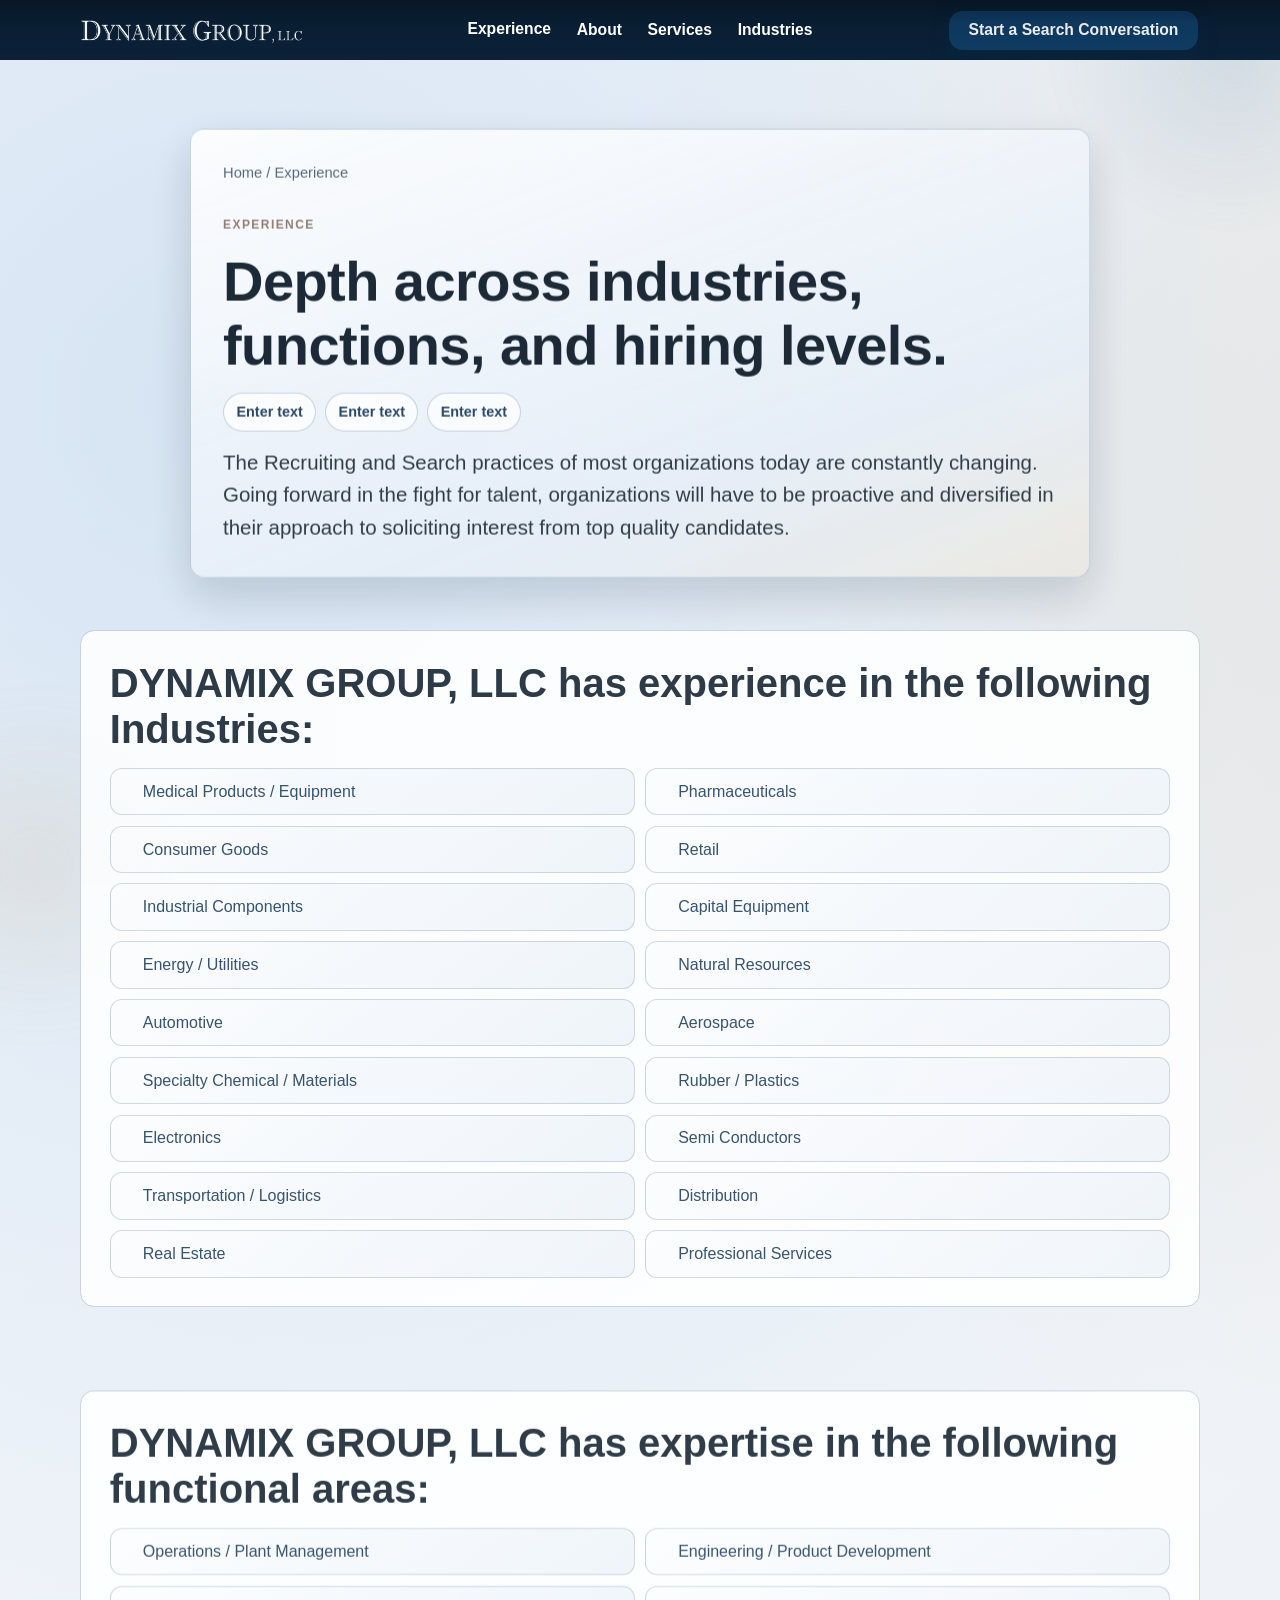
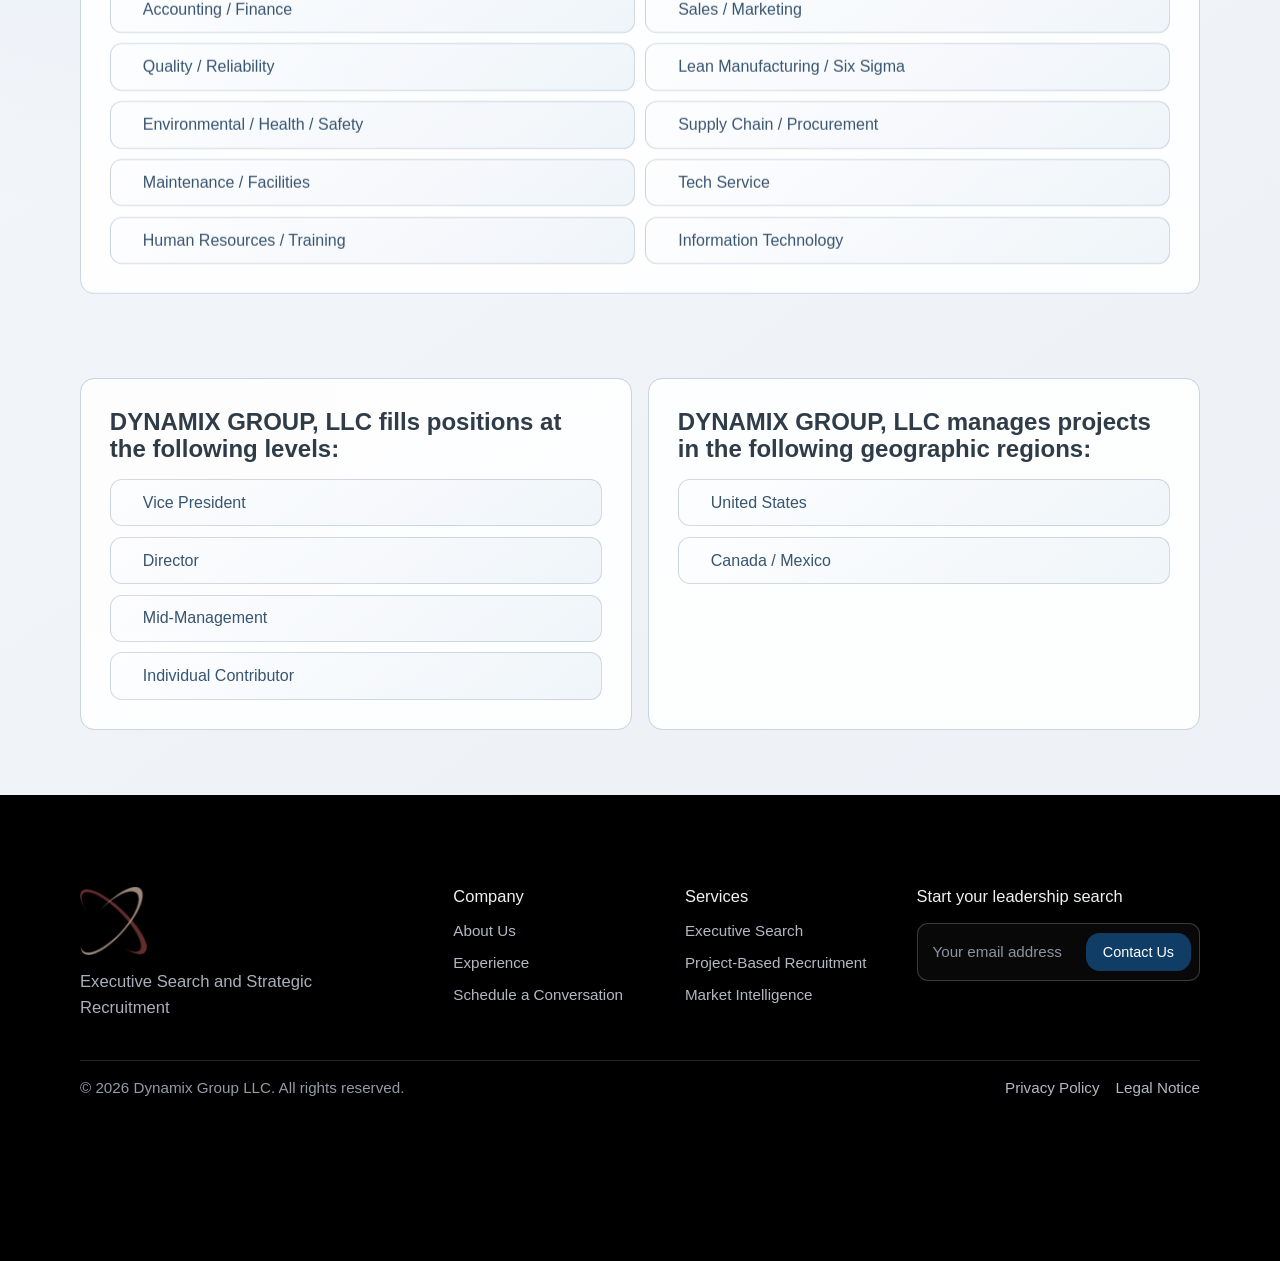
<file: experience.html>
<!doctype html>
<html lang="en">
<head>
  <meta charset="UTF-8" />
  <meta name="viewport" content="width=device-width, initial-scale=1.0" />
  <meta name="description" content="Experience overview for Dynamix Group LLC including industries, functional expertise, placement levels, and geographic project regions." />
  <title>Experience | Dynamix Group LLC</title>
  <link rel="preconnect" href="https://fonts.googleapis.com" />
  <link rel="preconnect" href="https://fonts.gstatic.com" crossorigin />
  <link href="https://fonts.googleapis.com/css2?family=Cormorant+Garamond:wght@500;600;700&family=Manrope:wght@400;500;600;700&display=swap" rel="stylesheet" />
  <link rel="stylesheet" href="assets/css/styles.css" />
</head>
<body class="experience-page">
  <header class="nav-wrap">
    <div class="container nav">
      <a class="brand" href="index.html" aria-label="Dynamix Group home">
        <img class="brand-wordmark" src="logoword.png" alt="" aria-hidden="true" />
      </a>
      <button class="nav-toggle" aria-label="Toggle menu" aria-expanded="false"><span class="nav-toggle-icon" aria-hidden="true"></span></button>
      <nav class="nav-links" aria-label="Primary">
        <div class="nav-menu">
          <a class="nav-link active" href="experience.html">Experience</a>
          <a class="nav-link" href="about.html">About</a>
          <a class="nav-link" href="services.html">Services</a>
          <a class="nav-link" href="industries.html">Industries</a>
        </div>
        <a class="nav-link nav-cta" href="contact.html">Start a Search Conversation</a>
      </nav>
    </div>
  </header>

  <main>
    <section class="page-hero">
      <div class="container statement reveal experience-intro">
        <p class="breadcrumb">Home / Experience</p>
        <span class="kicker">Experience</span>
        <h1>Depth across industries, functions, and hiring levels.</h1>
        <div class="experience-notes">
          <p>Enter text</p>
          <p>Enter text</p>
          <p>Enter text</p>
        </div>
        <p class="lead">The Recruiting and Search practices of most organizations today are constantly changing. Going forward in the fight for talent, organizations will have to be proactive and diversified in their approach to soliciting interest from top quality candidates.</p>
      </div>
    </section>

    <section class="section-tight">
      <div class="container">
        <article class="card reveal experience-card">
          <h2>DYNAMIX GROUP, LLC has experience in the following Industries:</h2>
          <ul class="list two-col-list experience-list">
            <li>Medical Products / Equipment</li>
            <li>Pharmaceuticals</li>
            <li>Consumer Goods</li>
            <li>Retail</li>
            <li>Industrial Components</li>
            <li>Capital Equipment</li>
            <li>Energy / Utilities</li>
            <li>Natural Resources</li>
            <li>Automotive</li>
            <li>Aerospace</li>
            <li>Specialty Chemical / Materials</li>
            <li>Rubber / Plastics</li>
            <li>Electronics</li>
            <li>Semi Conductors</li>
            <li>Transportation / Logistics</li>
            <li>Distribution</li>
            <li>Real Estate</li>
            <li>Professional Services</li>
          </ul>
        </article>
      </div>
    </section>

    <section class="section-tight">
      <div class="container">
        <article class="card reveal experience-card">
          <h2>DYNAMIX GROUP, LLC has expertise in the following functional areas:</h2>
          <ul class="list two-col-list experience-list">
            <li>Operations / Plant Management</li>
            <li>Engineering / Product Development</li>
            <li>Accounting / Finance</li>
            <li>Sales / Marketing</li>
            <li>Quality / Reliability</li>
            <li>Lean Manufacturing / Six Sigma</li>
            <li>Environmental / Health / Safety</li>
            <li>Supply Chain / Procurement</li>
            <li>Maintenance / Facilities</li>
            <li>Tech Service</li>
            <li>Human Resources / Training</li>
            <li>Information Technology</li>
          </ul>
        </article>
      </div>
    </section>

    <section class="section-tight">
      <div class="container grid-2">
        <article class="card reveal experience-card">
          <h3>DYNAMIX GROUP, LLC fills positions at the following levels:</h3>
          <ul class="list experience-list">
            <li>Vice President</li>
            <li>Director</li>
            <li>Mid-Management</li>
            <li>Individual Contributor</li>
          </ul>
        </article>
        <article class="card reveal experience-card">
          <h3>DYNAMIX GROUP, LLC manages projects in the following geographic regions:</h3>
          <ul class="list experience-list">
            <li>United States</li>
            <li>Canada / Mexico</li>
          </ul>
        </article>
      </div>
    </section>
  </main>

  <footer class="site-footer">
    <div class="container footer-shell">
      <div class="footer-grid">
        <div class="footer-brand">
          <img class="footer-wordmark" src="logo.png" alt="Dynamix Group LLC" loading="lazy" />
          <p>Executive Search and Strategic Recruitment</p>
        </div>
        <div class="footer-col">
          <h4>Company</h4>
          <a href="about.html">About Us</a>
          <a href="experience.html">Experience</a>
          <a href="contact.html">Schedule a Conversation</a>
        </div>
        <div class="footer-col">
          <h4>Services</h4>
          <a href="services.html">Executive Search</a>
          <a href="services.html">Project-Based Recruitment</a>
          <a href="services.html">Market Intelligence</a>
        </div>
        <div class="footer-news">
          <h4>Start your leadership search</h4>
          <form class="footer-signup" action="contact.html" method="get">
            <input type="email" name="email" placeholder="Your email address" aria-label="Your email address" />
            <button type="submit">Contact Us</button>
          </form>
        </div>
      </div>
      <div class="footer-bottom">
        <span>&copy; <span id="year"></span> Dynamix Group LLC. All rights reserved.</span>
        <div class="footer-links">
          <a href="contact.html">Privacy Policy</a>
          <a href="contact.html">Legal Notice</a>
        </div>
      </div>
    </div>
  </footer>

  <script src="assets/js/main.js" defer></script>
</body>
</html>
</file>
<file: assets/css/styles.css>
@import url("https://fonts.cdnfonts.com/css/overused-grotesk");

:root {
  --bg: #eef2f7;
  --surface: #ffffff;
  --text: #162534;
  --muted: #526377;
  --line: #c6d1dc;
  --accent: #0f3d66;
  --accent-strong: #0a2b49;
  --accent-soft: #dde8f4;
  --logo-gold: #9e897d;
  --logo-red: #0f3d66;
  --highlight: var(--logo-gold);
  --navy-surface: #0a2138;
  --radius: 14px;
  --radius-sm: 8px;
  --nav-height: 60px;
  --shadow-soft: 0 12px 30px rgba(10, 33, 56, 0.1);
  --shadow-elevated: 0 18px 44px rgba(10, 33, 56, 0.17);
  --container: min(1120px, 92vw);
  --section-space: clamp(3.5rem, 7vw, 6.25rem);
  --transition: 320ms cubic-bezier(0.2, 0.65, 0.2, 1);
}

* {
  box-sizing: border-box;
}

html {
  scroll-behavior: smooth;
}

main {
  scroll-snap-type: none;
}

main > section {
  min-height: auto;
  display: block;
  padding: 0;
}

body {
  margin: 0;
  font-family: "Overused Grotesk Roman", "Overused Grotesk", "Avenir Next", "Segoe UI", sans-serif;
  color: var(--text);
  background:
    radial-gradient(circle at 12% 10%, rgba(192, 214, 237, 0.6) 0%, transparent 36%),
    radial-gradient(circle at 90% 12%, rgba(191, 143, 72, 0.15) 0%, transparent 28%),
    linear-gradient(145deg, #f8fafd 0%, var(--bg) 54%, #e8eef6 100%);
  background-size: 140% 140%;
  animation: atmosphereShift 22s ease-in-out infinite alternate;
  line-height: 1.6;
  text-rendering: optimizeLegibility;
  position: relative;
  overflow-x: hidden;
}

body::before,
body::after {
  content: "";
  position: fixed;
  width: clamp(220px, 28vw, 420px);
  aspect-ratio: 1;
  border-radius: 999px;
  pointer-events: none;
  z-index: -1;
  filter: blur(14px);
  opacity: 0.35;
}

body::before {
  top: -8rem;
  right: -8rem;
  background: radial-gradient(circle, rgba(84, 129, 171, 0.45) 0%, rgba(84, 129, 171, 0) 70%);
  animation: drift 18s ease-in-out infinite;
}

body::after {
  bottom: -9rem;
  left: -9rem;
  background: radial-gradient(circle, rgba(191, 143, 72, 0.3) 0%, rgba(191, 143, 72, 0) 72%);
  animation: drift 22s ease-in-out infinite reverse;
}

.intro-overlay {
  position: fixed;
  inset: 0;
  z-index: 120;
  display: grid;
  place-items: center;
  background: transparent;
  opacity: 0;
  visibility: hidden;
  pointer-events: none;
  transition: opacity 0ms linear, visibility 0ms linear;
}

.intro-overlay::before {
  content: none;
}

.intro-overlay::after {
  content: none;
}

.intro-panel {
  position: absolute;
  top: 0;
  bottom: 0;
  width: 50.2%;
  pointer-events: none;
  opacity: 1;
  background-color: #000;
  transform: translateX(0);
  transition: transform 620ms cubic-bezier(0.2, 0.75, 0.2, 1);
}

.intro-panel-left {
  left: 0;
}

.intro-panel-right {
  right: 0;
}

.intro-brand {
  display: inline-flex;
  align-items: center;
  gap: clamp(0.85rem, 2vw, 1.2rem);
  padding: 0;
  border: 0;
  border-radius: 0;
  background: transparent;
  backdrop-filter: none;
  opacity: 1;
  transform: translateY(0) scale(1);
  filter: blur(0);
  position: relative;
  z-index: 3;
  transition: opacity 220ms ease, transform 220ms ease;
}

.intro-logo {
  width: clamp(42px, 4.6vw, 66px);
  height: auto;
  border-radius: 0;
  opacity: 1;
  transform: none;
  filter: none;
}

.intro-wordmark {
  width: clamp(170px, 20vw, 340px);
  height: auto;
  border-radius: 0;
  opacity: 1;
  transform: none;
  filter: none;
}

html.intro-pending .intro-overlay {
  opacity: 1;
  visibility: visible;
  pointer-events: auto;
  transition-delay: 0ms;
}


html.intro-pending .home-page .hero,
html.intro-pending .home-page .nav-wrap {
  opacity: 0;
  filter: none;
  transform: none;
}

html.intro-exit .intro-overlay {
  opacity: 1;
  visibility: visible;
  transition: none;
}

html.intro-exit .intro-panel-left {
  transform: translateX(-102%);
}

html.intro-exit .intro-panel-right {
  transform: translateX(102%);
}

html.intro-exit .intro-brand {
  opacity: 0;
  transform: scale(0.98);
}

html.intro-exit .intro-brand {
  animation: introBrandPixelOut 620ms steps(8, end) forwards;
}

html.intro-exit .home-page .hero,
html.intro-exit .home-page .nav-wrap {
  opacity: 1;
  filter: blur(0) contrast(1);
  transform: scale(1);
}

.home-page .hero,
.home-page .nav-wrap {
  transition: opacity 620ms cubic-bezier(0.2, 0.65, 0.2, 1), filter 620ms ease, transform 620ms ease;
}

img {
  max-width: 100%;
  display: block;
  border-radius: var(--radius-sm);
}

a {
  color: inherit;
  text-decoration: none;
}

.container {
  width: var(--container);
  margin-inline: auto;
}

.section {
  padding: clamp(2.2rem, 5vw, 3.8rem) 0;
}

.section-tight {
  padding: clamp(1.4rem, 3.6vw, 2.6rem) 0;
}

.scroll-section {
  --section-shift: 0px;
  --content-shift: 0px;
  --section-opacity: 1;
  transform: translate3d(0, var(--section-shift), 0);
  opacity: var(--section-opacity);
  transition: transform 160ms linear, opacity 160ms linear;
  will-change: transform, opacity;
}

.scroll-section > .container {
  transform: translate3d(0, var(--content-shift), 0);
  transition: transform 160ms linear;
  will-change: transform;
}

.kicker {
  letter-spacing: 0.12em;
  font-size: 0.75rem;
  text-transform: uppercase;
  color: #8f7a6e;
  font-weight: 700;
}

h1,
h2,
h3,
h4 {
  font-family: "Overused Grotesk Roman", "Overused Grotesk", "Avenir Next", "Segoe UI", sans-serif;
  line-height: 1.15;
  color: #152330;
  margin: 0;
}

h1 {
  font-size: clamp(2rem, 4.5vw, 3.5rem);
  letter-spacing: -0.01em;
}

h2 {
  font-size: clamp(1.6rem, 3.2vw, 2.5rem);
}

h3 {
  font-size: clamp(1.15rem, 2.2vw, 1.5rem);
}

p {
  margin: 0;
  color: var(--text);
  font-size: clamp(1.02rem, 1.3vw, 1.12rem);
}

.lead {
  font-size: clamp(1.12rem, 1.6vw, 1.3rem);
  color: #2a3641;
}

.muted {
  color: var(--muted);
}

.nav-wrap {
  position: sticky;
  top: 0;
  z-index: 40;
  backdrop-filter: blur(10px);
  background: var(--navy-surface);
  border-bottom: 0;
  box-shadow: none;
  overflow: hidden;
}

.nav-wrap::before {
  content: "";
  position: absolute;
  left: 0;
  right: 0;
  bottom: 0;
  height: 0.5px;
  background: rgba(255, 255, 255, 0.16);
  pointer-events: none;
}

.nav-wrap::after {
  content: "";
  position: absolute;
  inset: 0;
  background: linear-gradient(180deg, rgba(0, 0, 0, 0.34) 0%, rgba(0, 0, 0, 0.09) 40%, rgba(0, 0, 0, 0) 100%);
  pointer-events: none;
}

.home-page .nav-wrap {
  position: absolute;
  width: 100%;
  background: transparent;
  backdrop-filter: none;
  box-shadow: none;
  border-bottom: 0;
}

.home-page .nav-wrap::after {
  background: none;
}

.nav {
  min-height: var(--nav-height);
  display: flex;
  align-items: center;
  justify-content: space-between;
  gap: 1.2rem;
  position: relative;
}

.brand {
  display: inline-flex;
  align-items: center;
  gap: 0;
  line-height: 1;
  color: #f3f8ff;
  position: relative;
  flex: 0 0 auto;
  z-index: 2;
}

.brand-logo {
  width: 40px;
  height: 40px;
  border-radius: 0;
  object-fit: contain;
  box-shadow: none;
  flex: 0 0 auto;
}

.brand-wordmark {
  height: 32px;
  width: auto;
  max-width: min(46vw, 280px);
  object-fit: contain;
  border-radius: 0;
  box-shadow: none;
  flex: 0 1 auto;
}

.nav-links {
  display: flex;
  align-items: center;
  justify-content: flex-end;
  gap: 0;
  flex: 1 1 auto;
  min-width: 0;
  padding-inline: 0.15rem;
}

.nav-menu {
  display: flex;
  align-items: center;
  justify-content: center;
  gap: clamp(1rem, 2vw, 1.6rem);
  position: absolute;
  left: 50%;
  transform: translateX(-50%);
  min-width: max-content;
  z-index: 1;
}

.nav-link {
  color: #ffffff;
  font-size: 0.98rem;
  font-weight: 600;
  padding: 0.35rem 0;
  border-bottom: 0;
  transition: color var(--transition), transform var(--transition);
}

.nav-link:hover,
.nav-link:focus-visible,
.nav-link.active {
  color: #ffffff;
  transform: translateY(-1px);
}

.nav-cta {
  margin-left: auto;
  padding: 0.68rem 1.2rem;
  border-radius: 14px;
  background: #0f3d66;
  border: 0;
  box-shadow: 0 8px 20px rgba(11, 47, 80, 0.3);
  line-height: 1.1;
}

.nav-cta:hover,
.nav-cta:focus-visible,
.nav-cta.active {
  background: #145182;
  color: #ffffff;
  transform: translateY(-1px);
}

.nav-toggle {
  display: none;
  border: 0;
  background: transparent;
  color: #f3f8ff;
  width: 44px;
  height: 44px;
  border-radius: 8px;
  padding: 0;
}

.nav-toggle-icon {
  position: relative;
  width: 18px;
  height: 2px;
  border-radius: 999px;
  background: currentColor;
  display: inline-block;
}

.nav-toggle-icon::before,
.nav-toggle-icon::after {
  content: "";
  position: absolute;
  left: 0;
  width: 18px;
  height: 2px;
  border-radius: 999px;
  background: currentColor;
}

.nav-toggle-icon::before {
  top: -6px;
}

.nav-toggle-icon::after {
  top: 6px;
}

.nav-toggle[aria-expanded="true"] .nav-toggle-icon {
  background: transparent;
}

.nav-toggle[aria-expanded="true"] .nav-toggle-icon::before {
  top: 0;
  transform: rotate(45deg);
}

.nav-toggle[aria-expanded="true"] .nav-toggle-icon::after {
  top: 0;
  transform: rotate(-45deg);
}

.btn {
  display: inline-flex;
  align-items: center;
  justify-content: center;
  gap: 0.45rem;
  padding: 0.82rem 1.45rem;
  border-radius: 14px;
  border: 1px solid transparent;
  font-weight: 700;
  font-size: 0.95rem;
  transition: transform var(--transition), background-color var(--transition), color var(--transition), border-color var(--transition), box-shadow var(--transition);
  position: relative;
  overflow: hidden;
}

.btn:hover,
.btn:focus-visible {
  transform: translateY(-2px);
}

.btn-primary {
  background: var(--logo-red);
  color: #fff;
  box-shadow: 0 8px 18px rgba(15, 61, 102, 0.2);
}

.btn-primary::before {
  content: none;
}

.btn-primary:hover,
.btn-primary:focus-visible {
  background: #0b3152;
  box-shadow: 0 10px 20px rgba(15, 61, 102, 0.24);
}

.btn-secondary {
  border-color: rgba(15, 61, 102, 0.35);
  color: var(--logo-red);
  background: #ffffff;
}

.btn-secondary:hover,
.btn-secondary:focus-visible {
  border-color: var(--logo-red);
  background: #eef4fa;
  box-shadow: 0 8px 16px rgba(15, 61, 102, 0.12);
}

.hero {
  min-height: calc(100svh - var(--nav-height));
  padding-top: clamp(1rem, 2.8vh, 2.1rem);
  padding-bottom: clamp(1rem, 2.8vh, 2.1rem);
  background: #000;
  color: #e9f2fb;
  position: relative;
  overflow: hidden;
}

.hero-video {
  position: absolute;
  inset: 0;
  width: 100%;
  height: 100%;
  object-fit: cover;
  z-index: 0;
  pointer-events: none;
}

.hero-video::-webkit-media-controls,
.hero-video::-webkit-media-controls-enclosure,
.hero-video::-webkit-media-controls-panel,
.hero-video::-webkit-media-controls-play-button,
.hero-video::-webkit-media-controls-fullscreen-button,
.hero-video::-webkit-media-controls-overlay-play-button,
.hero-video::-webkit-media-controls-start-playback-button {
  display: none !important;
  -webkit-appearance: none;
  opacity: 0 !important;
}

.home-page .hero {
  min-height: 94svh;
  padding-top: var(--nav-height);
  padding-bottom: 0;
  display: flex;
  align-items: center;
}

.home-page .hero .hero-grid {
  min-height: calc(94svh - var(--nav-height));
  align-content: center;
}

.hero::before,
.hero::after {
  content: "";
  position: absolute;
  inset-inline: 0;
  pointer-events: none;
  z-index: 1;
}

.hero::before {
  top: 0;
  height: 36%;
  background: linear-gradient(180deg, rgba(0, 0, 0, 0.48) 0%, rgba(0, 0, 0, 0.24) 46%, rgba(0, 0, 0, 0) 100%);
}

.hero::after {
  bottom: 0;
  height: 34%;
  background: linear-gradient(0deg, rgba(0, 0, 0, 0.82) 0%, rgba(0, 0, 0, 0.44) 56%, rgba(0, 0, 0, 0) 100%);
}

.hero > .container {
  position: relative;
  z-index: 2;
}

.hero-grid {
  display: grid;
  grid-template-columns: 1fr;
  gap: clamp(1.6rem, 4vw, 3rem);
  align-items: center;
  justify-items: center;
}

.hero-copy {
  display: grid;
  gap: 0.72rem;
  max-width: 860px;
  text-align: center;
  justify-items: center;
}

.hero h1,
.hero h2,
.hero h3,
.hero h4 {
  color: #ffffff;
  font-size: clamp(2.6rem, 6.2vw, 5rem);
  line-height: 1.06;
  margin: 0;
}

.hero-typing {
  min-height: 2.4em;
  display: flex;
  flex-direction: column;
  align-items: center;
  justify-content: center;
  row-gap: 0.2em;
}

.typing-prefix {
  white-space: nowrap;
  display: block;
  text-align: center;
  font-weight: 400;
}

.typing-word {
  display: inline-flex;
  align-items: center;
  justify-content: center;
  min-width: 15ch;
}

.typing-word-live {
  white-space: nowrap;
  text-align: left;
  font-weight: 900;
  text-transform: uppercase;
  letter-spacing: 0.005em;
}

.hero .typing-word-live {
  font-weight: 900 !important;
}

.typing-word-ghost {
  display: none;
}

.typing-cursor {
  display: inline-block;
  width: 0.08em;
  height: 1em;
  background: #ffffff;
  margin-left: 0.08em;
  margin-right: 0.03em;
  vertical-align: -0.08em;
  animation: blinkCursor 900ms steps(1, end) infinite;
}

.hero p,
.hero .lead,
.hero .panel-caption {
  color: #ffffff;
  font-size: clamp(1.1rem, 1.65vw, 1.35rem);
  line-height: 1.4;
}

.hero .kicker {
  color: #ffffff;
}

.hero .btn {
  color: #ffffff;
}

.hero .btn-secondary {
  color: #ffffff;
  border-color: rgba(255, 255, 255, 0.7);
  background: rgba(255, 255, 255, 0.1);
}

.hero .btn-secondary:hover,
.hero .btn-secondary:focus-visible {
  color: #ffffff;
  border-color: #ffffff;
  background: rgba(255, 255, 255, 0.2);
}

.hero-actions {
  display: flex;
  flex-wrap: wrap;
  gap: 0.75rem;
  justify-content: center;
}

.hero-marquee {
  --marquee-visible-logos: 7;
  --marquee-gap: 1.2rem;
  position: absolute;
  left: 0;
  right: 0;
  bottom: 0;
  overflow: hidden;
  z-index: 2;
  pointer-events: none;
  mask-image: none;
  -webkit-mask-image: none;
  padding: 0.2rem 0;
}

.services-marquee {
  position: relative;
  left: auto;
  right: auto;
  bottom: auto;
  z-index: auto;
  width: 100vw;
  max-width: 100vw;
  margin: 0 calc(50% - 50vw) 1.25rem;
  order: 0;
  padding: 0.22rem 0 0.28rem;
}

.services-feature > .container > .services-marquee:first-child {
  margin-top: 0;
  align-self: stretch;
}

.services-marquee::before,
.services-marquee.hero-marquee::before,
.hero-marquee.services-marquee::before {
  content: none !important;
  background: none !important;
  display: none !important;
}

.services-marquee::after,
.services-marquee.hero-marquee::after,
.hero-marquee.services-marquee::after {
  content: none !important;
  background: none !important;
  display: none !important;
}

.hero-marquee::before {
  content: "";
  position: absolute;
  left: 0;
  right: 0;
  top: 0;
  height: 0.5px;
  background: rgba(255, 255, 255, 0.14);
  pointer-events: none;
}

.services-marquee.hero-marquee::before,
.hero-marquee.services-marquee::before {
  content: none !important;
}

.services-marquee.hero-marquee::after,
.hero-marquee.services-marquee::after {
  content: none !important;
}

.hero-marquee-track {
  display: flex;
  align-items: center;
  gap: var(--marquee-gap);
  width: max-content;
  height: 44px;
  animation: heroLogoMarquee 60s linear infinite;
}

.hero-logo-pill {
  height: 44px;
  flex: 0 0 calc((100vw - (var(--marquee-gap) * (var(--marquee-visible-logos) - 1))) / var(--marquee-visible-logos));
  display: inline-flex;
  align-items: center;
  justify-content: center;
  border: 0;
  border-radius: 0;
  background: transparent;
  backdrop-filter: none;
}

.hero-logo-pill img {
  height: 24px;
  width: auto;
  max-width: 170px;
  object-fit: contain;
  border-radius: 0;
  filter: none;
}

.recruiting-activity {
  background: #ffffff;
  border-top: 0;
  border-bottom: 1px solid rgba(160, 173, 190, 0.18);
  padding: clamp(3rem, 5.5vw, 4.8rem) 0;
  min-height: 100svh;
}

.recruiting-wrap {
  display: grid;
  grid-template-columns: minmax(340px, 1.06fr) minmax(280px, 0.94fr);
  gap: clamp(1.6rem, 3vw, 2.6rem);
  align-items: center;
}

.recruiting-visual-card {
  position: relative;
  min-height: clamp(360px, 42vw, 460px);
  width: 100%;
}

.recruiting-alert-stage {
  position: relative;
  z-index: 1;
  padding: 0;
  display: grid;
  align-content: start;
  width: 100%;
  min-height: clamp(320px, 36vw, 400px);
  overflow: visible;
}

.recruiting-alert-card {
  position: absolute;
  left: 0;
  right: 0;
  top: 0;
  z-index: 2;
  border-radius: 14px;
  border: 1px solid rgba(198, 208, 220, 0.9);
  background: rgba(255, 255, 255, 0.92);
  box-shadow: none;
  backdrop-filter: none;
  -webkit-backdrop-filter: none;
  padding: 0.82rem 4rem 0.9rem 3.25rem;
  opacity: 0;
  transform: translate3d(0, 320px, 0) scale(0.98);
  animation: recruitingWheel 10.8s linear infinite;
  animation-delay: var(--alert-delay, 0s);
  animation-play-state: running;
  backface-visibility: hidden;
  contain: paint;
  will-change: transform, opacity;
}

.recruiting-alert-card::before {
  content: "";
  position: absolute;
  left: 0.94rem;
  top: 50%;
  width: 1.72rem;
  height: 1.72rem;
  border-radius: 999px;
  background: linear-gradient(135deg, #f19a3d 0%, #cb3d2f 100%);
  transform: translateY(-50%);
  box-shadow: 0 6px 12px rgba(203, 61, 47, 0.24);
}

.recruiting-alert-card::after {
  content: "+1";
  position: absolute;
  right: 0.95rem;
  top: 50%;
  width: 1.9rem;
  height: 1.9rem;
  border-radius: 999px;
  background: #0f1115;
  color: #ffffff;
  display: inline-flex;
  align-items: center;
  justify-content: center;
  font-size: 0.8rem;
  font-weight: 500;
  transform: translateY(-50%);
  box-shadow: none;
}

.recruiting-alert-card h3 {
  margin: 0.14rem 0 0.2rem;
  font-size: clamp(0.96rem, 1.05vw, 1.04rem);
  line-height: 1.32;
  color: #1a2b3e;
  font-weight: 500;
}

.recruiting-alert-card p {
  margin: 0;
  font-size: clamp(0.83rem, 0.9vw, 0.9rem);
  line-height: 1.42;
  color: #43596f;
}

.recruiting-alert-card:nth-child(4n + 1) {
  background: rgba(255, 255, 255, 0.94);
}

.recruiting-alert-card:nth-child(4n + 2) {
  background: rgba(247, 251, 255, 0.93);
}

.recruiting-alert-card:nth-child(4n + 3) {
  background: rgba(250, 250, 255, 0.92);
}

.recruiting-alert-card:nth-child(4n + 4) {
  background: rgba(248, 250, 252, 0.91);
}

.recruiting-alert-label {
  margin: 0;
  display: flex;
  align-items: center;
  justify-content: space-between;
  gap: 0.5rem;
  font-size: 0.67rem;
  letter-spacing: 0.09em;
  text-transform: uppercase;
  color: #0f3d66;
  font-weight: 500;
}

.recruiting-alert-label span {
  display: inline-flex;
  align-items: center;
  padding: 0.18rem 0.42rem;
  border-radius: 999px;
  background: rgba(15, 61, 102, 0.11);
}

.recruiting-alert-label time {
  letter-spacing: 0.04em;
  color: #6a7d91;
  text-transform: none;
  font-size: 0.66rem;
}

@keyframes recruitingWheel {
  0% {
    opacity: 0.03;
    transform: translate3d(0, 282px, 0) scale(0.985);
    box-shadow: none;
    z-index: 2;
  }
  22% {
    opacity: 0.1;
    transform: translate3d(0, 220px, 0) scale(0.988);
    box-shadow: none;
    z-index: 3;
  }
  44% {
    opacity: 0.24;
    transform: translate3d(0, 150px, 0) scale(0.992);
    box-shadow: none;
    z-index: 4;
  }
  64% {
    opacity: 0.5;
    transform: translate3d(0, 82px, 0) scale(0.996);
    box-shadow: none;
    z-index: 5;
  }
  76% {
    opacity: 0.84;
    transform: translate3d(0, 22px, 0) scale(0.998);
    box-shadow: none;
    z-index: 5;
  }
  82% {
    opacity: 1;
    transform: translate3d(0, -10px, 0) scale(1.018);
    box-shadow: none;
    z-index: 6;
  }
  86% {
    opacity: 1;
    transform: translate3d(0, 0, 0) scale(1);
    box-shadow: none;
    z-index: 6;
  }
  90% {
    opacity: 1;
    transform: translate3d(0, 0, 0) scale(1);
    box-shadow: none;
    z-index: 6;
  }
  94% {
    opacity: 0;
    transform: translate3d(0, -84px, 0) scale(1.02);
    box-shadow: none;
    z-index: 6;
  }
  94.1% {
    opacity: 0;
    transform: translate3d(0, 320px, 0) scale(0.98);
    box-shadow: none;
    z-index: 1;
  }
  100% {
    opacity: 0.04;
    transform: translate3d(0, 282px, 0) scale(0.985);
    box-shadow: none;
    z-index: 2;
  }
}

.recruiting-copy {
  display: grid;
  gap: 0.72rem;
  max-width: 540px;
}

.recruiting-copy h2 {
  margin: 0.2rem 0 0.32rem;
  color: #11273d;
  font-size: clamp(1.8rem, 3vw, 2.8rem);
  line-height: 1.14;
  letter-spacing: -0.01em;
  font-weight: 500;
}

.recruiting-copy p {
  margin: 0;
  color: #31485f;
  font-size: clamp(0.98rem, 1.14vw, 1.1rem);
  line-height: 1.52;
}

.services-feature {
  position: relative;
  background: #f5f7fa;
  border-top: 1px solid rgba(158, 137, 125, 0.28);
  border-bottom: 1px solid rgba(158, 137, 125, 0.18);
  min-height: 100svh;
  display: flex;
  align-items: stretch;
  padding-top: clamp(2rem, 4.2vw, 3rem);
  padding-bottom: clamp(2.4rem, 4.8vw, 3.4rem);
}

.services-feature::before {
  content: "";
  position: absolute;
  left: 0;
  right: 0;
  top: 0;
  height: clamp(16px, 2.2vw, 26px);
  background: linear-gradient(180deg, rgba(14, 21, 32, 0.08) 0%, rgba(14, 21, 32, 0) 100%);
  pointer-events: none;
}

.services-feature > .container {
  display: flex;
  flex-direction: column;
  justify-content: flex-start;
  width: 100%;
}

.services-feature-head {
  text-align: center;
  max-width: 820px;
  margin: 0 auto 1.9rem;
  display: grid;
  gap: 0.65rem;
}

.services-feature .kicker,
.services-feature-head h2,
.services-feature-head .section-cycle-title,
.services-feature .btn {
  font-weight: 400;
}

.services-feature-grid {
  display: grid;
  grid-template-columns: repeat(3, minmax(0, 1fr));
  gap: 1rem;
  align-items: stretch;
  width: min(1090px, 100%);
  margin: 0 auto;
}

.engage-card {
  --engage-radius: 10px;
  position: relative;
  width: 100%;
  aspect-ratio: 1 / 1.05;
  border-radius: var(--engage-radius);
  overflow: hidden;
  border: 1px solid rgba(255, 255, 255, 0.3);
  box-shadow: 0 18px 40px rgba(26, 20, 18, 0.14);
  isolation: isolate;
  transition: transform var(--transition), box-shadow var(--transition);
}

.engage-card:hover {
  transform: translateY(-6px);
  box-shadow: 0 24px 46px rgba(16, 19, 26, 0.2);
}

.engage-card::before {
  content: "";
  position: absolute;
  inset: 0;
  background: linear-gradient(180deg, rgba(7, 10, 16, 0.12) 30%, rgba(6, 8, 13, 0.72) 100%);
  z-index: 1;
}

.engage-card img {
  position: absolute;
  inset: 0;
  width: 100%;
  height: 100%;
  object-fit: cover;
  transform: scale(1.02);
  transition: transform 0.8s ease;
}

.engage-card:hover img {
  transform: scale(1.07);
}

.engage-overlay {
  position: absolute;
  left: 1rem;
  right: 1rem;
  bottom: 1rem;
  height: 50%;
  z-index: 2;
  padding: 0.92rem 0.9rem 0.96rem;
  border-radius: var(--engage-radius);
  border: 1px solid rgba(244, 247, 251, 0.4);
  background: linear-gradient(150deg, rgba(236, 240, 245, 0.34), rgba(225, 230, 236, 0.24));
  backdrop-filter: blur(10px);
  -webkit-backdrop-filter: blur(10px);
  display: grid;
  grid-template-rows: auto minmax(0, 1fr) auto;
  row-gap: 0.58rem;
  overflow: hidden;
}

.engage-overlay h3 {
  margin: 0;
  color: #ffffff;
  letter-spacing: 0.01em;
  font-size: clamp(1rem, 1.35vw, 1.28rem);
  line-height: 1.18;
  font-weight: 400;
}

.engage-title {
  display: flex;
  align-items: center;
  gap: 0.48rem;
  min-height: 2.7rem;
}

.engage-symbol {
  width: 1.28rem;
  height: 1.28rem;
  flex: 0 0 1.28rem;
  display: inline-flex;
  align-items: center;
  justify-content: center;
  color: rgba(255, 255, 255, 0.92);
}

.engage-symbol svg {
  width: 1.18rem;
  height: 1.18rem;
  fill: none;
  stroke: currentColor;
  stroke-width: 1.8;
  stroke-linecap: round;
  stroke-linejoin: round;
}

.engage-overlay p {
  margin: 0;
  color: rgba(255, 255, 255, 0.96);
  font-size: clamp(0.84rem, 0.95vw, 0.98rem);
  line-height: 1.4;
  overflow-wrap: anywhere;
  display: -webkit-box;
  -webkit-box-orient: vertical;
  -webkit-line-clamp: 5;
  overflow: hidden;
}

.engage-more {
  margin-top: 0;
  display: inline-block;
  padding-top: 0.2rem;
  font-size: 0.84rem;
  font-weight: 400;
  letter-spacing: 0.04em;
  text-transform: uppercase;
  color: rgba(255, 255, 255, 0.96);
}

.services-feature-cta {
  margin-top: 1.2rem;
  display: flex;
  justify-content: center;
}

.about-us-feature {
  position: relative;
  overflow: hidden;
  border-top: 1px solid rgba(18, 24, 32, 0.08);
  border-bottom: 1px solid rgba(18, 24, 32, 0.12);
  padding: clamp(3.2rem, 5.4vw, 4.4rem) 0;
}

.about-us-bg {
  position: absolute;
  inset: -8%;
  background-image: url("../../lou.png");
  background-size: cover;
  background-position: center;
  filter: blur(30px) saturate(0.88) brightness(0.92);
  transform: scale(1.14);
  opacity: 0.68;
}

.about-us-feature::before {
  content: "";
  position: absolute;
  inset: 0;
  background: linear-gradient(180deg, rgba(9, 13, 18, 0.62), rgba(12, 16, 22, 0.72));
}

.about-us-wrap {
  position: relative;
  z-index: 1;
}

.about-us-head {
  text-align: center;
  max-width: 820px;
  margin: 0 auto 1.35rem;
}

.about-chip {
  display: inline-flex;
  align-items: center;
  justify-content: center;
  padding: 0.38rem 0.95rem;
  border-radius: 999px;
  border: 1px solid rgba(255, 255, 255, 0.42);
  background: rgba(238, 243, 249, 0.74);
  color: #1b2430;
  font-size: 0.76rem;
  font-weight: 400;
  letter-spacing: 0.08em;
  text-transform: uppercase;
}

.about-us-head h2 {
  margin: 0.8rem auto 0;
  color: #ffffff;
  max-width: 780px;
  font-size: clamp(1.9rem, 3.6vw, 2.95rem);
  line-height: 1.12;
  letter-spacing: -0.01em;
  font-weight: 400;
}

.about-us-tabs {
  display: flex;
  justify-content: center;
  margin: 0 auto 1.2rem;
}

.about-us-tabs span {
  text-align: center;
  color: rgba(241, 245, 252, 0.95);
  font-size: 1.02rem;
  min-width: min(360px, 90%);
  padding-bottom: 0.72rem;
  border-bottom: 1px solid rgba(255, 255, 255, 0.34);
}

.about-us-card {
  max-width: 1140px;
  margin: 0 auto;
  border-radius: 10px;
  border: 1px solid rgba(255, 255, 255, 0.28);
  background: linear-gradient(115deg, rgba(248, 251, 255, 0.14), rgba(222, 229, 236, 0.1));
  backdrop-filter: blur(12px);
  -webkit-backdrop-filter: blur(12px);
  box-shadow: 0 26px 55px rgba(2, 5, 9, 0.28);
  padding: 0.78rem;
  display: grid;
  grid-template-columns: minmax(240px, 36%) minmax(0, 1fr);
  gap: 0.95rem;
}

.about-us-photo {
  border-radius: 8px;
  overflow: hidden;
  aspect-ratio: auto;
  min-height: 0;
  max-height: none;
  background: rgba(0, 0, 0, 0.18);
  display: flex;
  align-items: center;
  justify-content: center;
}

.about-us-photo img {
  width: 100%;
  height: auto;
  object-fit: contain;
  object-position: center;
  display: block;
}

.about-us-content {
  align-self: stretch;
  display: flex;
  flex-direction: column;
  justify-content: center;
  align-items: center;
  color: #ffffff;
  text-align: center;
  padding: 0.3rem 0.7rem;
}

.about-us-mark {
  margin: 0;
  font-size: 0.78rem;
  letter-spacing: 0.14em;
  text-transform: uppercase;
  color: rgba(244, 248, 255, 0.82);
}

.about-us-quote {
  margin: 0.7rem 0 1rem;
  font-size: clamp(1.32rem, 2.15vw, 2.35rem);
  line-height: 1.2;
  font-weight: 400;
  color: rgba(255, 255, 255, 0.98);
  max-width: 28ch;
  text-align: center;
  white-space: normal;
}

.about-us-name {
  margin: 0;
  font-size: 1.03rem;
  font-weight: 400;
  color: rgba(255, 255, 255, 0.95);
}

.about-us-role {
  margin: 0.16rem 0 0;
  font-size: 0.87rem;
  letter-spacing: 0.08em;
  text-transform: uppercase;
  color: rgba(242, 245, 250, 0.82);
}

.section-cycle-title {
  position: relative;
  padding-bottom: 0.6rem;
}

.section-cycle-title::before,
.section-cycle-title::after {
  content: "";
  position: absolute;
  left: 50%;
  transform: translateX(-50%);
  bottom: 0;
  width: min(170px, 46%);
  height: 2px;
  border-radius: 999px;
}

.section-cycle-title::before {
  background: rgba(125, 141, 160, 0.28);
}

.section-cycle-title::after {
  background: #2c7dd2;
  transform: translateX(-50%) scaleX(var(--section-progress, 0));
  transform-origin: left center;
  transition: transform 120ms linear;
}

.workflow-section {
  background: #ffffff;
  padding: clamp(0.02rem, 0.18vw, 0.1rem) 0 clamp(5rem, 8vw, 7rem);
  border-top: 1px solid rgba(160, 173, 190, 0.26);
  border-bottom: 0;
}

.workflow-wrap {
  display: grid;
  gap: 1.6rem;
}

.workflow-body {
  border: 1px solid #d3d9e1;
  border-radius: 12px;
  background: #ffffff;
  padding: 0;
  box-shadow: none;
  display: grid;
  gap: 0;
}

.workflow-head {
  text-align: center;
  max-width: 860px;
  margin: 0 auto;
}

.workflow-kicker {
  display: inline-flex;
  align-items: center;
  justify-content: center;
  border-radius: 999px;
  padding: 0.38rem 0.9rem;
  border: 1px solid #d6dbe3;
  background: #eceff4;
  color: #2d3e52;
  font-size: 0.75rem;
  letter-spacing: 0.09em;
  font-weight: 400;
}

.workflow-head h2 {
  margin: 0.9rem auto 0;
  max-width: 23ch;
  color: #0e2135;
  line-height: 1.12;
  letter-spacing: -0.01em;
  font-weight: 400;
}

.workflow-head p {
  margin: 0.8rem auto 0;
  max-width: 64ch;
  color: #58687a;
}

.workflow-tabs {
  display: grid;
  grid-template-columns: repeat(5, minmax(0, 1fr));
  overflow: hidden;
  padding: 0;
  scrollbar-width: thin;
  width: min(100%, 1090px);
  margin: 0 auto;
  -webkit-overflow-scrolling: touch;
  border: 0;
  border-radius: 12px 12px 0 0;
  background: #ffffff;
}

.workflow-tabs::-webkit-scrollbar {
  height: 6px;
}

.workflow-tabs::-webkit-scrollbar-thumb {
  background: rgba(120, 138, 158, 0.45);
  border-radius: 999px;
}

.workflow-tab {
  border: 0;
  border-right: 1px solid #d4dbe4;
  background: transparent;
  color: #1b2430;
  border-radius: 0;
  padding: 1rem 0.6rem 1.03rem;
  font: inherit;
  font-size: clamp(0.74rem, 0.9vw, 0.86rem);
  line-height: 1.2;
  font-weight: 400;
  white-space: nowrap;
  cursor: pointer;
  transition: color var(--transition), background var(--transition);
  position: relative;
  text-align: center;
  min-width: 0;
  overflow: hidden;
}

.workflow-tab:last-child {
  border-right: 0;
}

.workflow-tab:hover {
  background: rgba(12, 24, 38, 0.03);
}

.workflow-tab.is-active {
  color: #e35b2e;
}

.workflow-tab.is-active::after {
  content: "";
  position: absolute;
  left: 0;
  right: 0;
  bottom: 0;
  height: 2.5px;
  background: #e35b2e;
  transform: scaleX(var(--workflow-progress, 1));
  transform-origin: left center;
  transition: transform 120ms linear;
}

.workflow-panel {
  border: 0;
  border-radius: 0;
  background: #ffffff;
  box-shadow: none;
  border-top: 1px solid #d4dbe4;
  padding: clamp(1.55rem, 2.6vw, 2.1rem) clamp(1.35rem, 2.2vw, 1.9rem) clamp(1.5rem, 2.4vw, 2rem);
  display: grid;
  grid-template-columns: minmax(300px, 0.92fr) minmax(380px, 1.08fr);
  gap: clamp(1.2rem, 2.2vw, 1.8rem);
  align-items: stretch;
  width: 100%;
  margin: 0 auto;
}

.workflow-copy {
  border-radius: 0;
  background: transparent;
  border: 0;
  padding: clamp(0.3rem, 0.9vw, 0.55rem) clamp(0.2rem, 0.7vw, 0.35rem);
  display: grid;
  align-content: start;
  gap: 0.9rem;
  transition: opacity 220ms ease, transform 220ms ease;
}

.workflow-copy .btn {
  justify-self: center;
}

.workflow-copy.is-switching {
  opacity: 0;
  transform: translateY(8px);
}

.workflow-copy h3 {
  margin: 0;
  color: #10293f;
  font-size: clamp(1.75rem, 2.8vw, 2.55rem);
  line-height: 1.16;
  font-weight: 400;
}

.workflow-copy p {
  margin: 0;
  color: #425467;
  max-width: 44ch;
  font-size: clamp(0.9rem, 1.02vw, 1rem);
  line-height: 1.48;
}

.workflow-keyword {
  display: inline-block;
  color: #0f3d66;
  font-weight: 400;
  animation: workflowKeywordPop 3.2s ease-in-out infinite;
}

.workflow-section .workflow-lines path,
.workflow-section .workflow-flow-dot,
.workflow-section .workflow-node,
.workflow-section .workflow-need-link,
.workflow-section .workflow-need-link::after,
.workflow-section .workflow-keyword {
  animation-play-state: paused;
}

.workflow-section.workflow-idle .workflow-lines path,
.workflow-section.workflow-idle .workflow-flow-dot,
.workflow-section.workflow-idle .workflow-node,
.workflow-section.workflow-idle .workflow-need-link,
.workflow-section.workflow-idle .workflow-need-link::after,
.workflow-section.workflow-idle .workflow-keyword {
  animation: none !important;
}

.workflow-section.workflow-in-view .workflow-lines path,
.workflow-section.workflow-in-view .workflow-flow-dot,
.workflow-section.workflow-in-view .workflow-node,
.workflow-section.workflow-in-view .workflow-need-link,
.workflow-section.workflow-in-view .workflow-need-link::after,
.workflow-section.workflow-in-view .workflow-keyword {
  animation-play-state: running;
}

.workflow-visual {
  position: absolute;
  inset: 0;
  border-radius: 0;
  border: 0;
  background: #ffffff;
  overflow: hidden;
  opacity: 0;
  transform: translateY(4px) scale(0.995);
  transition: opacity 320ms ease, transform 320ms ease;
  pointer-events: none;
}

.workflow-visual.is-active {
  opacity: 1;
  transform: translateY(0) scale(1);
}

.workflow-visual-stage {
  position: relative;
  min-height: 430px;
  border-radius: 0;
}

.workflow-lines {
  position: absolute;
  inset: 0;
  width: 100%;
  height: 100%;
  opacity: 0.68;
}

.workflow-lines path {
  fill: none;
  stroke: rgba(64, 91, 118, 0.24);
  stroke-width: 2.2;
  stroke-linecap: round;
  stroke-dasharray: 5 8;
  animation: workflowLineRun 4.8s linear infinite;
}

.workflow-visual[data-workflow-visual="need"] .workflow-lines path {
  stroke: transparent;
  animation: none;
}

.workflow-lines path:nth-child(2) {
  animation-delay: 0.8s;
}

.workflow-lines path:nth-child(3) {
  animation-delay: 1.6s;
}

.workflow-flow-dot {
  position: absolute;
  top: var(--lane-y, 50%);
  left: 12%;
  width: 8px;
  height: 8px;
  border-radius: 999px;
  background: #e35b2e;
  box-shadow: 0 0 0 3px rgba(227, 91, 46, 0.2);
  transform: translate(-50%, -50%);
  animation: workflowDotRun 3.9s linear infinite;
  animation-delay: var(--delay, 0s);
  pointer-events: none;
}

.workflow-node {
  position: absolute;
  left: clamp(11%, var(--x, 50%), 89%);
  top: clamp(13%, var(--y, 50%), 87%);
  display: inline-flex;
  align-items: center;
  justify-content: center;
  border-radius: 999px;
  border: 1px solid #d3dbe5;
  background: rgba(255, 255, 255, 0.92);
  box-shadow: 0 8px 22px rgba(15, 36, 58, 0.14);
  color: #23384f;
  font-size: 0.8rem;
  font-weight: 400;
  letter-spacing: 0.01em;
  line-height: 1.15;
  text-align: center;
  max-width: min(190px, 42%);
  padding: 0.34rem 0.62rem;
  animation: workflowNodeFloat 6.5s ease-in-out infinite, workflowNodePulse 4.8s ease-in-out infinite;
  animation-delay: var(--delay, 0s);
  transform: translate(-50%, -50%);
  pointer-events: none;
}

.workflow-section .btn {
  font-weight: 400;
}

.workflow-visual[data-workflow-visual="need"] .workflow-need-node {
  animation: none;
  opacity: 0;
}

.workflow-need-link {
  position: absolute;
  left: 22%;
  right: 22%;
  height: 0;
  border-top: 2px dotted rgba(227, 91, 46, 0.85);
  opacity: 0;
  transform: scaleX(0);
  transform-origin: left center;
  pointer-events: none;
}

.workflow-need-link::after {
  content: "";
  position: absolute;
  top: -5px;
  left: 0;
  width: 8px;
  height: 8px;
  border-radius: 999px;
  background: #e35b2e;
  box-shadow: 0 0 0 3px rgba(227, 91, 46, 0.18);
  opacity: 0;
}

.workflow-need-link.lane-1 {
  top: 27%;
}

.workflow-need-link.lane-2 {
  top: 50%;
}

.workflow-need-link.lane-3 {
  top: 74%;
}

.workflow-visual[data-workflow-visual="need"].is-active.workflow-pop .workflow-need-node.need-left {
  animation-duration: 4s;
  animation-timing-function: cubic-bezier(0.2, 0.75, 0.2, 1);
  animation-iteration-count: 1;
  animation-fill-mode: both;
}

.workflow-visual[data-workflow-visual="need"].is-active.workflow-pop .workflow-need-node.need-client {
  animation-name: workflowNeedClientStage;
}

.workflow-visual[data-workflow-visual="need"].is-active.workflow-pop .workflow-need-node.need-culture {
  animation-name: workflowNeedCultureStage;
}

.workflow-visual[data-workflow-visual="need"].is-active.workflow-pop .workflow-need-node.need-stakeholder {
  animation-name: workflowNeedStakeholderStage;
}

.workflow-visual[data-workflow-visual="need"].is-active.workflow-pop .workflow-need-node.need-right {
  animation: workflowNeedRightEmit 4s cubic-bezier(0.2, 0.75, 0.2, 1) 1 both;
  animation-delay: var(--emit-delay, 0s);
}

.workflow-visual[data-workflow-visual="need"].is-active.workflow-pop .workflow-need-link {
  animation: workflowNeedTrailDraw 4s linear 1 both;
  animation-delay: var(--trail-delay, 0s);
}

.workflow-visual[data-workflow-visual="need"].is-active.workflow-pop .workflow-need-link::after {
  animation: workflowNeedTrailDot 4s linear 1 both;
  animation-delay: var(--trail-delay, 0s);
}

.hero-panel {
  background: linear-gradient(145deg, #f8fbff 0%, #e4edf7 100%);
  border: 1px solid var(--line);
  border-radius: var(--radius);
  overflow: hidden;
  box-shadow: var(--shadow-elevated);
  position: relative;
}

.hero-panel::after {
  content: "";
  position: absolute;
  inset: auto 0 0 0;
  height: 3px;
  background: linear-gradient(90deg, var(--logo-red) 0%, var(--logo-gold) 100%);
}

.hero-panel img {
  aspect-ratio: 4 / 3;
  object-fit: cover;
  border-radius: 0;
}

.panel-caption {
  padding: 1rem 1.2rem;
  font-size: 0.95rem;
  color: var(--muted);
}

.grid-2 {
  display: grid;
  grid-template-columns: repeat(2, minmax(0, 1fr));
  gap: 1rem;
}

.grid-3 {
  display: grid;
  grid-template-columns: repeat(3, minmax(0, 1fr));
  gap: 1rem;
}

.card {
  background:
    linear-gradient(var(--surface), var(--surface)) padding-box,
    linear-gradient(135deg, rgba(15, 61, 102, 0.2), rgba(158, 137, 125, 0.24)) border-box;
  border: 1px solid var(--line);
  border-radius: var(--radius);
  padding: 1.3rem;
  transition: border-color var(--transition), transform var(--transition), box-shadow var(--transition);
}

.card:hover {
  border-color: #b6a093;
  transform: translateY(-4px);
  box-shadow: var(--shadow-soft);
}

.card h3 {
  margin-bottom: 0.6rem;
}

.card p {
  color: #3a4753;
}

.statement {
  max-width: 780px;
  display: grid;
  gap: 0.9rem;
}

.split {
  display: grid;
  grid-template-columns: 1fr 1fr;
  gap: clamp(1.2rem, 3.5vw, 2.8rem);
  align-items: center;
}

.media-block {
  overflow: hidden;
  border-radius: var(--radius);
  border: 1px solid var(--line);
  box-shadow: var(--shadow-soft);
}

.media-block img {
  width: 100%;
  aspect-ratio: 16 / 11;
  object-fit: cover;
  transition: transform 900ms cubic-bezier(0.2, 0.65, 0.2, 1), filter var(--transition);
}

.media-block:hover img {
  transform: scale(1.04);
  filter: saturate(1.06) contrast(1.03);
}

.stats {
  display: grid;
  grid-template-columns: repeat(3, minmax(0, 1fr));
  gap: 0.8rem;
}

.stat {
  border: 1px solid var(--line);
  border-radius: var(--radius-sm);
  background: linear-gradient(165deg, #ffffff 0%, #f3f7fb 100%);
  padding: 1rem;
}

.stat strong {
  display: block;
  font-family: "Overused Grotesk Roman", "Overused Grotesk", "Avenir Next", "Segoe UI", sans-serif;
  font-size: 1.45rem;
  line-height: 1.2;
  color: #152330;
}

.stat span {
  color: var(--muted);
  font-size: 0.95rem;
}

.cta-band {
  border: 1px solid var(--line);
  border-radius: var(--radius);
  background: linear-gradient(135deg, #ffffff 0%, #f3ece7 60%, #e8dfd9 100%);
  padding: clamp(1.25rem, 3vw, 2rem);
  display: flex;
  flex-wrap: wrap;
  align-items: center;
  justify-content: space-between;
  gap: 1rem;
}

.page-hero {
  padding-top: clamp(2.5rem, 6vw, 4rem);
  padding-bottom: clamp(1.5rem, 4vw, 2.5rem);
}

.breadcrumb {
  font-size: 0.92rem;
  color: var(--muted);
  margin-bottom: 1rem;
}

.list {
  padding: 0;
  margin: 0;
  list-style: none;
  display: grid;
  gap: 0.8rem;
}

.two-col-list {
  grid-template-columns: repeat(2, minmax(0, 1fr));
  column-gap: 1.5rem;
}

.experience-page .page-hero {
  position: relative;
}

.experience-intro {
  max-width: 900px;
  padding: clamp(1.2rem, 3vw, 2rem);
  border-radius: var(--radius);
  background:
    linear-gradient(160deg, rgba(255, 255, 255, 0.92) 0%, rgba(231, 239, 248, 0.86) 70%, rgba(240, 233, 220, 0.62) 100%);
  border: 1px solid rgba(15, 61, 102, 0.18);
  box-shadow: var(--shadow-elevated);
}

.experience-notes {
  display: flex;
  flex-wrap: wrap;
  gap: 0.55rem;
}

.experience-notes p {
  margin: 0;
  padding: 0.45rem 0.78rem;
  border: 1px solid rgba(15, 61, 102, 0.22);
  border-radius: 999px;
  background: rgba(255, 255, 255, 0.74);
  color: #24435f;
  font-size: 0.9rem;
  font-weight: 600;
}

.experience-card {
  padding: clamp(1.25rem, 3vw, 1.8rem);
}

.experience-card h2,
.experience-card h3 {
  margin-bottom: 0.9rem;
}

.experience-list {
  margin-top: 1rem;
  gap: 0.65rem;
}

.experience-list li {
  padding: 0.62rem 0.7rem 0.62rem 2rem;
  border: 1px solid rgba(15, 61, 102, 0.2);
  border-radius: 12px;
  background: linear-gradient(145deg, #ffffff 0%, #f0f5fa 100%);
  color: #1f3f5d;
  font-weight: 500;
  transition: transform var(--transition), border-color var(--transition), box-shadow var(--transition);
}

.experience-list li::before {
  width: 8px;
  height: 8px;
  left: 0.88rem;
  top: 1rem;
  background: linear-gradient(135deg, var(--logo-red) 0%, var(--logo-gold) 100%);
}

.experience-list li:hover {
  transform: translateY(-2px);
  border-color: rgba(15, 61, 102, 0.35);
  box-shadow: 0 10px 22px rgba(10, 33, 56, 0.12);
}

.list:not(.experience-list) li {
  padding-left: 1.15rem;
  position: relative;
  color: #2f3c47;
}

.list:not(.experience-list) li::before {
  content: "";
  width: 6px;
  height: 6px;
  border-radius: 999px;
  background: var(--logo-red);
  position: absolute;
  left: 0;
  top: 0.62rem;
}

.form-wrap {
  background: linear-gradient(170deg, #ffffff 0%, #f4f8fc 100%);
  border: 1px solid var(--line);
  border-radius: var(--radius);
  padding: clamp(1.15rem, 3vw, 1.8rem);
  box-shadow: var(--shadow-soft);
}

form {
  display: grid;
  gap: 0.9rem;
}

label {
  display: block;
  font-size: 0.9rem;
  font-weight: 700;
  color: #2d3a44;
  margin-bottom: 0.35rem;
}

input,
textarea {
  width: 100%;
  border: 1px solid #bfc8d0;
  border-radius: 8px;
  padding: 0.75rem 0.8rem;
  font: inherit;
  color: var(--text);
  background: #fff;
}

input:focus,
textarea:focus {
  border-color: var(--accent);
  box-shadow: 0 0 0 3px rgba(15, 61, 102, 0.18);
  outline: none;
}

textarea {
  min-height: 130px;
  resize: vertical;
}

footer,
.site-footer {
  position: relative;
  overflow: hidden;
  padding: clamp(4.1rem, 7.2vw, 6.6rem) 0 clamp(6.6rem, 12.5vw, 10rem);
  border-top: 0;
  background: #000000;
  color: rgba(231, 236, 244, 0.92);
  font-size: 0.95rem;
}

footer::before,
.site-footer::before {
  content: none;
}

footer::after,
.site-footer::after {
  content: "";
  position: absolute;
  left: 0;
  right: 0;
  bottom: 0;
  height: min(130px, 14vw);
  background: transparent;
  pointer-events: none;
  opacity: 1;
  z-index: 0;
}

.footer-shell {
  position: relative;
  z-index: 2;
}

.footer-grid {
  display: grid;
  grid-template-columns: minmax(220px, 1.2fr) repeat(2, minmax(130px, 0.7fr)) minmax(240px, 1fr);
  gap: clamp(1.2rem, 2.6vw, 2.4rem);
  align-items: start;
}

.footer-brand {
  display: grid;
  gap: 0.85rem;
}

.footer-wordmark {
  width: clamp(48px, 5.2vw, 74px);
  height: auto;
  display: block;
  filter: brightness(0.98) contrast(1.05) drop-shadow(0 10px 18px rgba(0, 0, 0, 0.28));
}

.footer-brand p {
  margin: 0;
  color: rgba(213, 220, 232, 0.8);
  max-width: 34ch;
}

.footer-col,
.footer-news {
  display: grid;
  gap: 0.48rem;
}

.footer-col h4,
.footer-news h4 {
  margin: 0 0 0.3rem;
  color: rgba(252, 254, 255, 0.95);
  font-size: 1.03rem;
  font-weight: 400;
}

.footer-col a,
.footer-links a {
  color: rgba(218, 226, 238, 0.82);
  text-decoration: none;
  transition: color var(--transition);
}

.footer-col a {
  display: block;
}

.footer-col a:hover,
.footer-links a:hover {
  color: #ffffff;
}

.footer-signup {
  margin-top: 0.28rem;
  display: flex;
  align-items: center;
  gap: 0.55rem;
  padding: 0.48rem;
  border-radius: 11px;
  border: 1px solid rgba(255, 255, 255, 0.2);
  background: rgba(255, 255, 255, 0.03);
}

.footer-signup input {
  flex: 1;
  min-width: 0;
  border: 0;
  background: transparent;
  color: rgba(244, 248, 255, 0.96);
  padding: 0.5rem 0.45rem;
  font: inherit;
}

.footer-signup input::placeholder {
  color: rgba(186, 195, 210, 0.75);
}

.footer-signup input:focus {
  outline: none;
}

.footer-signup button {
  border: 0;
  border-radius: 14px;
  background: var(--logo-red);
  color: #ffffff;
  padding: 0.68rem 1.08rem;
  font-weight: 400;
  font-size: 0.9rem;
  cursor: pointer;
  transition: background var(--transition);
}

.footer-signup button:hover {
  background: #0b3152;
}

.footer-bottom {
  margin-top: clamp(1.35rem, 3.1vw, 2.4rem);
  padding-top: 0.95rem;
  border-top: 1px solid rgba(255, 255, 255, 0.14);
  display: flex;
  align-items: center;
  justify-content: space-between;
  gap: 0.8rem;
  color: rgba(188, 198, 214, 0.78);
}

.footer-links {
  display: flex;
  align-items: center;
  gap: 1rem;
}

.reveal {
  opacity: 0;
  transform: translateY(18px) scale(0.985);
  filter: blur(5px);
  transition: opacity 680ms cubic-bezier(0.2, 0.65, 0.2, 1), transform 680ms cubic-bezier(0.2, 0.65, 0.2, 1), filter 680ms ease;
  transition-delay: var(--reveal-delay, 0ms);
}

.reveal.visible {
  opacity: 1;
  transform: translateY(0) scale(1);
  filter: blur(0);
}

@keyframes atmosphereShift {
  0% {
    background-position: 0% 0%;
  }
  100% {
    background-position: 100% 100%;
  }
}

@keyframes drift {
  0%,
  100% {
    transform: translate3d(0, 0, 0);
  }
  50% {
    transform: translate3d(12px, -10px, 0);
  }
}

@keyframes introBrandIn {
  from {
    opacity: 0;
    transform: translateY(10px) scale(0.97);
    filter: blur(6px);
  }
  to {
    opacity: 1;
    transform: translateY(0) scale(1);
    filter: blur(0);
  }
}

@keyframes introAssetIn {
  from {
    opacity: 0;
    transform: translateY(4px) scale(0.98);
    filter: blur(2px);
  }
  to {
    opacity: 1;
    transform: translateY(0) scale(1);
    filter: blur(0);
  }
}

@keyframes introBrandPixelOut {
  0% {
    opacity: 1;
    transform: scale(1);
    filter: blur(0) contrast(1);
  }
  100% {
    opacity: 0;
    transform: scale(1.08);
    filter: blur(10px) contrast(1.3);
  }
}

@keyframes introPixelMosaic {
  0% { opacity: 1; }
  100% { opacity: 0; }
}

@keyframes introDoorOpenLeft {
  0% {
    transform: translateX(0);
    opacity: 1;
  }
  100% {
    transform: translateX(-102%);
    opacity: 1;
  }
}

@keyframes introDoorOpenRight {
  0% {
    transform: translateX(0);
    opacity: 1;
  }
  100% {
    transform: translateX(102%);
    opacity: 1;
  }
}

@keyframes blinkCursor {
  0%,
  45% {
    opacity: 1;
  }
  55%,
  100% {
    opacity: 0;
  }
}

@keyframes heroLogoMarquee {
  0% {
    transform: translate3d(0, 0, 0);
  }
  100% {
    transform: translate3d(-50%, 0, 0);
  }
}

@keyframes workflowNodeFloat {
  0%,
  100% {
    transform: translate(-50%, -50%);
  }
  50% {
    transform: translate(-50%, calc(-50% - 7px));
  }
}

@keyframes workflowNodePulse {
  0%,
  100% {
    box-shadow: 0 8px 22px rgba(15, 36, 58, 0.14);
  }
  50% {
    box-shadow: 0 10px 26px rgba(15, 36, 58, 0.22);
  }
}

@keyframes workflowDotRun {
  0% {
    left: 12%;
    opacity: 0;
  }
  10% {
    opacity: 1;
  }
  90% {
    opacity: 1;
  }
  100% {
    left: 88%;
    opacity: 0;
  }
}

@keyframes workflowLineRun {
  0% {
    stroke-dashoffset: 0;
  }
  100% {
    stroke-dashoffset: -52;
  }
}

@keyframes workflowKeywordPop {
  0%,
  100% {
    transform: scale(1);
  }
  50% {
    transform: scale(1.06);
  }
}

@keyframes workflowNeedClientStage {
  0% {
    opacity: 0;
    left: 50%;
    top: 50%;
    transform: translate(-50%, -50%) scale(0.78);
  }
  8% {
    opacity: 1;
    transform: translate(-50%, -50%) scale(1.38);
  }
  14% {
    opacity: 1;
    transform: translate(-50%, -50%) scale(1.06);
  }
  20% {
    opacity: 1;
    left: 50%;
    top: 27%;
    transform: translate(-50%, -50%) scale(1);
  }
  54% {
    opacity: 1;
    left: 50%;
    top: 27%;
    transform: translate(-50%, -50%) scale(1);
  }
  70%,
  100% {
    opacity: 1;
    left: 14%;
    top: 27%;
    transform: translate(-50%, -50%) scale(1);
  }
}

@keyframes workflowNeedCultureStage {
  0% {
    opacity: 0;
    left: 50%;
    top: 50%;
    transform: translate(-50%, -50%) scale(0.78);
  }
  22% {
    opacity: 0;
    left: 50%;
    top: 50%;
    transform: translate(-50%, -50%) scale(0.78);
  }
  30% {
    opacity: 1;
    left: 50%;
    top: 50%;
    transform: translate(-50%, -50%) scale(1.38);
  }
  36% {
    opacity: 1;
    left: 50%;
    top: 50%;
    transform: translate(-50%, -50%) scale(1.06);
  }
  42% {
    opacity: 1;
    left: 50%;
    top: 74%;
    transform: translate(-50%, -50%) scale(1);
  }
  54% {
    opacity: 1;
    left: 50%;
    top: 74%;
    transform: translate(-50%, -50%) scale(1);
  }
  70%,
  100% {
    opacity: 1;
    left: 14%;
    top: 74%;
    transform: translate(-50%, -50%) scale(1);
  }
}

@keyframes workflowNeedStakeholderStage {
  0% {
    opacity: 0;
    left: 50%;
    top: 50%;
    transform: translate(-50%, -50%) scale(0.78);
  }
  44% {
    opacity: 0;
    left: 50%;
    top: 50%;
    transform: translate(-50%, -50%) scale(0.78);
  }
  52% {
    opacity: 1;
    left: 50%;
    top: 50%;
    transform: translate(-50%, -50%) scale(1.38);
  }
  58% {
    opacity: 1;
    left: 50%;
    top: 50%;
    transform: translate(-50%, -50%) scale(1.06);
  }
  54% {
    opacity: 1;
    left: 50%;
    top: 50%;
    transform: translate(-50%, -50%) scale(1);
  }
  70%,
  100% {
    opacity: 1;
    left: 14%;
    top: 50%;
    transform: translate(-50%, -50%) scale(1);
  }
}

@keyframes workflowNeedRightEmit {
  0% {
    opacity: 0;
    transform: translate(calc(-50% - 340px), -50%) scale(0.82);
  }
  60% {
    opacity: 0;
    transform: translate(calc(-50% - 340px), -50%) scale(0.82);
  }
  74% {
    opacity: 1;
    transform: translate(-50%, -50%) scale(1.05);
  }
  80%,
  100% {
    opacity: 1;
    transform: translate(-50%, -50%) scale(1);
  }
}

@keyframes workflowNeedTrailDraw {
  0%,
  58% {
    opacity: 0;
    transform: scaleX(0);
  }
  72% {
    opacity: 1;
    transform: scaleX(1);
  }
  86%,
  100% {
    opacity: 1;
    transform: scaleX(1);
  }
}

@keyframes workflowNeedTrailDot {
  0%,
  58% {
    left: 0;
    opacity: 0;
  }
  64% {
    opacity: 1;
  }
  78% {
    left: calc(100% - 8px);
    opacity: 1;
  }
  86% {
    left: calc(100% - 8px);
    opacity: 1;
  }
  100% {
    left: calc(100% - 8px);
    opacity: 0;
  }
}

@media (max-width: 980px) {
  @keyframes recruitingWheelMobile {
    0% {
      opacity: 0.03;
      transform: translate3d(0, 218px, 0) scale(0.985);
      z-index: 2;
    }
    22% {
      opacity: 0.1;
      transform: translate3d(0, 168px, 0) scale(0.988);
      z-index: 3;
    }
    44% {
      opacity: 0.24;
      transform: translate3d(0, 114px, 0) scale(0.992);
      z-index: 4;
    }
    64% {
      opacity: 0.5;
      transform: translate3d(0, 62px, 0) scale(0.996);
      z-index: 5;
    }
    76% {
      opacity: 0.84;
      transform: translate3d(0, 16px, 0) scale(0.998);
      z-index: 5;
    }
    82% {
      opacity: 1;
      transform: translate3d(0, -8px, 0) scale(1.012);
      z-index: 6;
    }
    86%,
    90% {
      opacity: 1;
      transform: translate3d(0, 0, 0) scale(1);
      z-index: 6;
    }
    94% {
      opacity: 0;
      transform: translate3d(0, -68px, 0) scale(1.02);
      z-index: 6;
    }
    94.1% {
      opacity: 0;
      transform: translate3d(0, 250px, 0) scale(0.98);
      z-index: 1;
    }
    100% {
      opacity: 0.04;
      transform: translate3d(0, 218px, 0) scale(0.985);
      z-index: 2;
    }
  }

  .home-page .hero {
    min-height: 100vh;
    min-height: 100dvh;
    padding-top: calc(var(--nav-height) + 1.25rem);
    padding-bottom: 1.8rem;
    align-items: flex-start;
    background: #000;
  }

  .home-page .hero::before,
  .home-page .hero::after {
    content: none;
  }

  .home-page .hero .hero-grid {
    min-height: calc(100vh - var(--nav-height) - 3.05rem);
    min-height: calc(100dvh - var(--nav-height) - 3.05rem);
    align-content: center;
    gap: 1.1rem;
  }

  .hero-video {
    display: block;
  }

  .hero .section-cycle-title::before,
  .hero .section-cycle-title::after {
    content: none;
  }

  .hero-copy {
    max-width: 100%;
    gap: 0.82rem;
  }

  .hero h1,
  .hero h2,
  .hero h3,
  .hero h4 {
    font-size: clamp(1.95rem, 9.2vw, 2.7rem);
    line-height: 1.14;
  }

  .hero-typing {
    min-height: 0;
    row-gap: 0.12em;
  }

  .typing-prefix {
    white-space: normal;
  }

  .typing-word {
    min-width: 0;
    max-width: 100%;
  }

  .workflow-visual-stage {
    display: block;
    position: relative;
    min-height: clamp(240px, 62vw, 320px);
    margin-top: 0.45rem;
    border-top: 1px solid #d4dbe4;
  }

  .workflow-panel {
    grid-template-columns: 1fr;
  }

  .recruiting-alert-stage {
    position: relative;
    display: grid;
    align-content: start;
    min-height: clamp(250px, 66vw, 320px);
    overflow: visible;
    gap: 0;
  }

  .recruiting-alert-card {
    position: absolute;
    top: 0;
    left: 0;
    right: 0;
    opacity: 0;
    animation: recruitingWheelMobile 10.8s linear infinite;
    animation-delay: var(--alert-delay, 0s);
    animation-play-state: running;
    margin: 0;
    padding: 0.72rem 2.45rem 0.82rem 2.45rem;
  }

  .recruiting-alert-card::before {
    left: 0.62rem;
    width: 1.25rem;
    height: 1.25rem;
  }

  .recruiting-alert-card::after {
    right: 0.62rem;
    width: 1.4rem;
    height: 1.4rem;
    font-size: 0.66rem;
  }

  .recruiting-alert-card h3 {
    margin: 0.12rem 0 0.18rem;
    font-size: clamp(0.86rem, 3.8vw, 0.98rem);
    line-height: 1.28;
  }

  .recruiting-alert-card p {
    font-size: clamp(0.76rem, 3.15vw, 0.88rem);
    line-height: 1.34;
  }

  .recruiting-alert-label {
    font-size: 0.6rem;
    gap: 0.35rem;
  }

  .nav {
    justify-content: center;
    min-height: calc(var(--nav-height) + 4px);
    padding-inline: 0;
  }

  .nav-wrap {
    overflow: visible;
  }

  main {
    scroll-snap-type: none;
  }

  main > section {
    min-height: auto;
    scroll-snap-align: none;
    scroll-snap-stop: normal;
  }

  .hero-grid,
  .split,
  .grid-3,
  .stats,
  .services-feature-grid,
  .recruiting-wrap {
    grid-template-columns: 1fr;
  }

  .recruiting-wrap {
    gap: 1.25rem;
  }

  .recruiting-visual-card {
    min-height: clamp(280px, 72vw, 360px);
  }

  .recruiting-alert-stage {
    min-height: clamp(250px, 66vw, 320px);
  }

  .recruiting-alert-card {
    top: 0;
    left: 0;
    right: 0;
    padding: 0.72rem 2.45rem 0.82rem 2.45rem;
  }

  .recruiting-copy {
    max-width: none;
  }

  .hero-marquee {
    bottom: 0;
    padding: 0.12rem 0;
  }

  .services-marquee {
    bottom: auto;
    padding: 0.18rem 0 0.2rem;
  }

  .services-feature {
    min-height: auto;
  }

  .engage-card {
    aspect-ratio: 1 / 0.88;
  }

  .engage-overlay {
    left: 0.75rem;
    right: 0.75rem;
    bottom: 0.75rem;
    height: auto;
    min-height: 48%;
    padding: 0.74rem 0.76rem 0.78rem;
    row-gap: 0.3rem;
  }

  .engage-overlay h3 {
    font-size: clamp(1rem, 4.6vw, 1.14rem);
    line-height: 1.2;
  }

  .engage-title {
    min-height: 2.2rem;
    align-items: flex-start;
  }

  .engage-overlay p {
    font-size: clamp(0.88rem, 3.7vw, 0.98rem);
    line-height: 1.38;
    -webkit-line-clamp: 4;
  }

  .engage-more {
    font-size: 0.8rem;
  }

  .about-us-feature {
    padding: 2.75rem 0;
  }

  .about-us-tabs {
    display: flex;
    justify-content: center;
    margin-bottom: 1.05rem;
  }

  .about-us-tabs span {
    padding-bottom: 0.5rem;
    font-size: 0.95rem;
  }

  .about-us-card {
    grid-template-columns: 1fr;
    gap: 0.9rem;
    padding: 0.75rem;
  }

  .workflow-panel {
    grid-template-columns: 1fr;
  }

  .workflow-tabs {
    display: flex;
    overflow-x: auto;
  }

  .workflow-tab {
    min-width: 220px;
    flex: 0 0 auto;
  }

  .workflow-body {
    padding: 0;
  }

  .workflow-copy .btn {
    justify-self: stretch;
  }

  .workflow-visual {
    min-height: 260px;
  }

  .workflow-node {
    font-size: 0.74rem;
    max-width: min(170px, 46%);
    padding: 0.3rem 0.56rem;
  }

  .about-us-photo {
    aspect-ratio: auto;
  }

  .about-us-quote {
    font-size: clamp(1.08rem, 4.2vw, 1.42rem);
    line-height: 1.34;
    max-width: 30ch;
  }

  .hero-logo-pill {
    height: 34px;
    flex: 0 0 calc((100vw - (var(--marquee-gap) * (var(--marquee-visible-logos) - 1))) / var(--marquee-visible-logos));
  }

  .hero-logo-pill img {
    height: 20px;
    max-width: 128px;
  }

  .grid-2 {
    grid-template-columns: 1fr;
  }

  .two-col-list {
    grid-template-columns: 1fr;
  }

  .experience-notes p {
    width: 100%;
    border-radius: 10px;
  }

  .nav-toggle {
    display: inline-block;
    position: absolute;
    right: 0;
    top: 50%;
    transform: translateY(-50%);
    z-index: 4;
  }

  .brand {
    gap: 0;
    position: absolute;
    left: 50%;
    transform: translateX(-50%);
    z-index: 3;
  }

  .brand-wordmark {
    height: 25px;
    max-width: min(58vw, 230px);
  }

  .nav-links {
    position: absolute;
    top: calc(100% + 0.45rem);
    left: 4vw;
    right: 4vw;
    z-index: 60;
    border: 1px solid rgba(222, 232, 245, 0.24);
    border-radius: 10px;
    background: rgba(7, 13, 20, 0.86);
    backdrop-filter: blur(10px);
    -webkit-backdrop-filter: blur(10px);
    padding: 0.45rem;
    flex-direction: column;
    align-items: stretch;
    gap: 0.2rem;
    box-shadow: 0 10px 24px rgba(3, 9, 16, 0.28);
    opacity: 0;
    pointer-events: none;
    transform: translateY(-6px);
    transition: opacity var(--transition), transform var(--transition);
  }

  .nav-menu {
    position: static;
    left: auto;
    transform: none;
    width: 100%;
    flex-direction: column;
    align-items: stretch;
    gap: 0.12rem;
  }

  .nav-link {
    width: 100%;
    font-size: 0.93rem;
    font-weight: 500;
    padding: 0.52rem 0.62rem;
    border-radius: 8px;
  }

  .nav-cta {
    margin-left: 0;
    margin-top: 0.14rem;
    text-align: center;
    background: transparent;
    border: 1px solid rgba(225, 235, 247, 0.28);
    box-shadow: none;
  }

  .nav-links.open {
    opacity: 1;
    pointer-events: all;
    transform: translateY(0);
  }

  .footer-grid {
    grid-template-columns: 1fr;
    gap: 1.1rem;
  }

  .footer-wordmark {
    width: clamp(44px, 9.8vw, 64px);
  }

  .footer-signup {
    flex-direction: column;
    align-items: stretch;
  }

  .footer-signup button {
    width: 100%;
  }

  .footer-bottom {
    flex-direction: column;
    align-items: flex-start;
  }
}

@media (prefers-reduced-motion: reduce) {
  html {
    scroll-behavior: auto;
  }

  *,
  *::before,
  *::after {
    animation: none !important;
    transition-duration: 1ms !important;
  }

  .reveal {
    opacity: 1;
    transform: none;
    filter: none;
  }

  .hero-marquee-track {
    animation: heroLogoMarquee 60s linear infinite !important;
  }

  .recruiting-alert-card {
    transition-duration: 1ms !important;
  }

  .intro-panel {
    transition-duration: 620ms !important;
  }

  .intro-brand {
    transition-duration: 220ms !important;
  }

  .home-page .hero,
  .home-page .nav-wrap {
    transition-duration: 620ms !important;
  }

  html.workflow-force-motion .recruiting-alert-card {
    animation: recruitingWheel 10.8s linear infinite !important;
    animation-delay: var(--alert-delay, 0s) !important;
    animation-play-state: running !important;
  }

  html.workflow-force-motion .workflow-lines path {
    animation: workflowLineRun 4.8s linear infinite !important;
  }

  html.workflow-force-motion .workflow-flow-dot {
    animation: workflowDotRun 3.9s linear infinite !important;
    animation-delay: var(--delay, 0s) !important;
  }

  html.workflow-force-motion .workflow-node {
    animation: workflowNodeFloat 6.5s ease-in-out infinite, workflowNodePulse 4.8s ease-in-out infinite !important;
    animation-delay: var(--delay, 0s) !important;
  }

  html.workflow-force-motion .workflow-visual[data-workflow-visual="need"].is-active.workflow-pop .workflow-need-node {
    animation: none !important;
  }

  html.workflow-force-motion .workflow-visual[data-workflow-visual="need"].is-active.workflow-pop .workflow-need-node.need-client {
    animation: workflowNeedClientStage 4s cubic-bezier(0.2, 0.75, 0.2, 1) 1 both !important;
  }

  html.workflow-force-motion .workflow-visual[data-workflow-visual="need"].is-active.workflow-pop .workflow-need-node.need-culture {
    animation: workflowNeedCultureStage 4s cubic-bezier(0.2, 0.75, 0.2, 1) 1 both !important;
  }

  html.workflow-force-motion .workflow-visual[data-workflow-visual="need"].is-active.workflow-pop .workflow-need-node.need-stakeholder {
    animation: workflowNeedStakeholderStage 4s cubic-bezier(0.2, 0.75, 0.2, 1) 1 both !important;
  }

  html.workflow-force-motion .workflow-visual[data-workflow-visual="need"].is-active.workflow-pop .workflow-need-node.need-right {
    animation: workflowNeedRightEmit 4s cubic-bezier(0.2, 0.75, 0.2, 1) 1 both !important;
    animation-delay: var(--emit-delay, 0s) !important;
  }

  html.workflow-force-motion .workflow-visual[data-workflow-visual="need"].is-active.workflow-pop .workflow-need-link {
    animation: workflowNeedTrailDraw 4s linear 1 both !important;
    animation-delay: var(--trail-delay, 0s) !important;
  }

  html.workflow-force-motion .workflow-visual[data-workflow-visual="need"].is-active.workflow-pop .workflow-need-link::after {
    animation: workflowNeedTrailDot 4s linear 1 both !important;
    animation-delay: var(--trail-delay, 0s) !important;
  }

  html.workflow-force-motion .workflow-keyword {
    animation: workflowKeywordPop 3.2s ease-in-out infinite !important;
  }

  html.workflow-force-motion .workflow-visual {
    transition: opacity 320ms ease, transform 320ms ease !important;
  }

  html.workflow-force-motion .workflow-copy {
    transition: opacity 220ms ease, transform 220ms ease !important;
  }

  html.workflow-force-motion .workflow-tab.is-active::after {
    transition: transform 120ms linear !important;
  }
}
</file>
